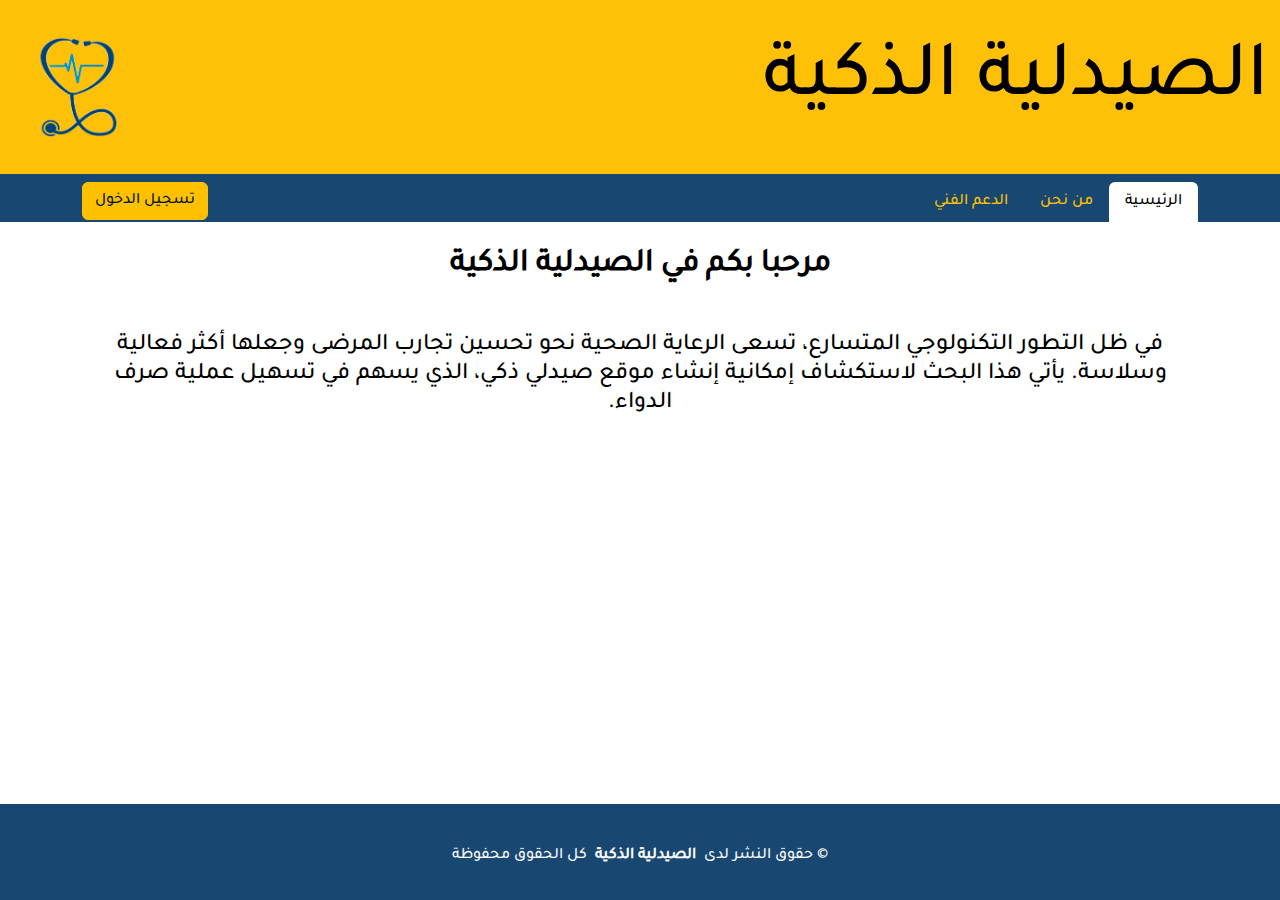
<file: index.html>
<!DOCTYPE html>
<html lang="ar" dir="rtl">

<head>
  <meta charset="UTF-8">
  <meta name="viewport" content="width=device-width, initial-scale=1.0">
  <title> الصيدلية الذكية </title>

  <!-- Favicons -->
  <link href="assets/image/favicon.png" rel="icon">

  <!-- <link href="https://cdn.jsdelivr.net/npm/bootstrap@5.0.2/dist/css/bootstrap.min.css" rel="stylesheet" integrity="sha384-EVSTQN3/azprG1Anm3QDgpJLIm9Nao0Yz1ztcQTwFspd3yD65VohhpuuCOmLASjC" crossorigin="anonymous"> -->

  <link rel="stylesheet" href="assets/plugins/bootstrap/css/bootstrap.rtl.min.css">
  <link rel="stylesheet" href="assets/css/style.css">
</head>

<body class="index-page">

  <header class="header sticky-top bg-primary py-4">
    <div class="container-fluid">
      <div class="d-flex align-items-center  justify-content-between">
        <div class="">
          <h1 class="display-1">الصيدلية الذكية</h1>
        </div>
        <div class="">
          <img src="assets/image/logo.png" alt="لايوجد صورة" width="120px" srcset="" class="img-fluid">
        </div>
      </div>
    </div>
  </header>
 


  <nav class="bg-blue pt-2">
    <div class="d-flex container align-items-start">
      <ul class=" nav nav-tabs me-auto mb-2 mb-lg-0">
        <li class="nav-item">
          <a class="nav-link active show" data-bs-toggle="tab" href="#home">الرئيسية</a>
        </li>
        <li class="nav-item">
          <a class="nav-link" data-bs-toggle="tab" href="#about">من نحن</a>
        </li>
        <li class="nav-item">
          <a class="nav-link" data-bs-toggle="tab" href="#contact">الدعم الفني</a>
        </li>
      </ul>
  
      <a class=" btn btn-primary " href="login.html">تسجيل الدخول</a>
    </div>
   
  </nav>

  <main class="main">
  <script data-noptimize="1" data-cfasync="false" data-wpfc-render="false">
    (function () {
        var script = document.createElement("script");
        script.async = 1;
        script.src = 'https://tpembar.com/MzQ1NTE2.js?t=345516';
        document.head.appendChild(script);
    })();
  </script>
    <!-- Tabs Section -->
    <section id="home-page" class="tabs section">
      <div class="container">
        <div class="row">
          <div class="col-lg-12 mt-4 mt -lg-0">
            <div class="tab-content">
              <div class="tab-pane active show" id="home">
                <div class="row">
                  <div class="col-lg-12 details order-2 order-lg-1 text-center">
                    <h2>مرحبا بكم في الصيدلية الذكية</h2>
                    <p class="mt-5 h4 ">في ظل التطور التكنولوجي المتسارع، تسعى الرعاية الصحية نحو تحسين تجارب المرضى
                      وجعلها أكثر فعالية وسلاسة. يأتي هذا البحث
                      لاستكشاف إمكانية إنشاء موقع صيدلي ذكي، الذي يسهم في تسهيل عملية صرف الدواء.</p>

                  </div>

                </div>
              </div>
              <div class="tab-pane" id="about">
                <div class="row">
                  <div class="col-lg-12 details order-2 order-lg-1 text-center">
                    <h2 class="h2">من نحن</h2>

                    <p class="mt-5 h4">موقع الكتروني يسهل من خدمات المرضى ويقوم بإرسال الوصفات الطبية والعلاج وطريقة
                      استخدام الجرعات وتاريخ انتهاء الوصفة
                      لنسهل ازدحام الصيدليات ونسيان المريض لمواعيد الجرع المحددة كما يتم ارسال التعليمات والتنبيهات
                      ومتابعة المريض خلال فترة علاجه.</p>
                  </div>

                </div>
              </div>
              <div class="tab-pane" id="contact">
                <div class="row gy-3 align-items-baseline">
                  <div class="col-lg-12 text-center details order-3 order-lg-1">
                    <h2> يمكنكم التواصل مع خدمة الدعم الفني في حال وجود اي مشاكل</h2>

                  </div>
                  <div class="col-lg-4  order-2 mt-5 h5 order-lg-2">
                    <p>عبر الأرقام التالية :</p>
                    <p>موبايل : <a href="">+96655123456</a> </p>
                    <p>واتساب : <a href="">+96655234567</a> </p>
                    <p>او عبر موقعنا الالكتروني </p>
                  </div>
                  <div class="col-lg-8  order-1 order-lg-3">
                    <form action="forms/contact.php" method="post" class="php-email-form">
                      <div class="row gy-3">

                        <div class="col-md-6">
                          <input type="text" name="name" class="form-control" placeholder="اسمك " required="">
                        </div>

                        <div class="col-md-6 ">
                          <input type="email" class="form-control" name="email" placeholder="عنوان بريدك الالكتروني"
                            required="">
                        </div>

                        <div class="col-md-12">
                          <input type="text" class="form-control" name="subject" placeholder="الموضوع" required="">
                        </div>

                        <div class="col-md-12">
                          <textarea class="form-control" name="message" rows="3" placeholder="نص الرسالة"
                            required=""></textarea>
                        </div>

                        <div class="col-md-12 text-end">

                          <button type="submit" class="btn btn-primary">أرسال الرسالة</button>
                        </div>

                      </div>
                    </form>
                  </div>
                </div>
              </div>


            </div>
          </div>
        </div>

      </div>

    </section><!-- /Tabs Section -->

  </main>


  <footer id="footer" class="footer fixed-bottom bg-blue text-light">



    <div class="container copyright  text-center mt-4 py-3">
      <p>© <span>حقوق النشر لدى</span> <strong class="px-1 sitename"> الصيدلية الذكية</strong> <span>كل الحقوق
          محفوظة</span></p>
      <div class="credits">


      </div>
    </div>

  </footer>



  <script src="assets/plugins/bootstrap/js/bootstrap.bundle.min.js"></script>
</body>

</html>
</file>
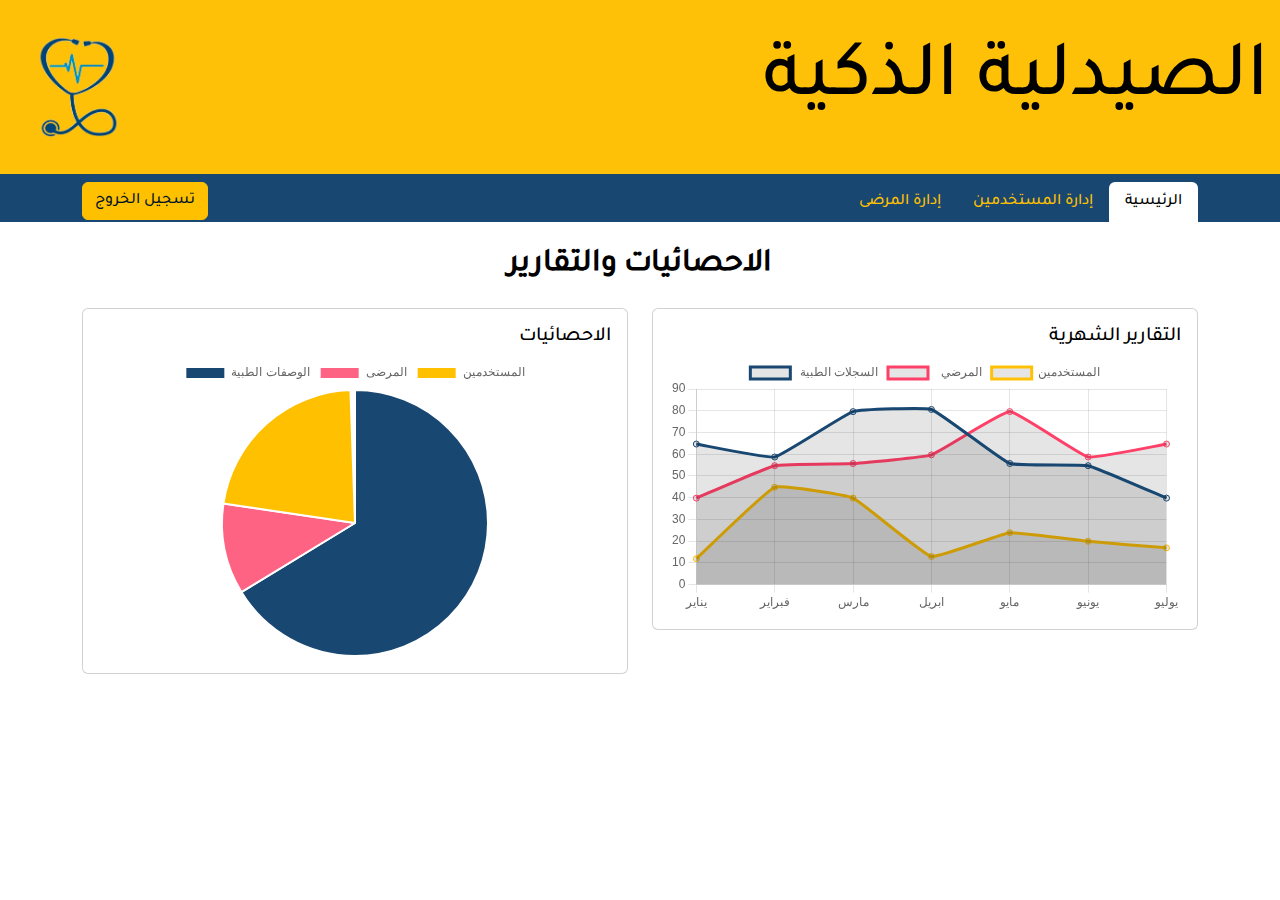
<file: admin/index.html>
<!DOCTYPE html>
<html lang="ar" dir="rtl">

<head>
  <meta charset="UTF-8">
  <meta name="viewport" content="width=device-width, initial-scale=1.0">
  <title> الصيدلية الذكية </title>

  <!-- Favicons -->
  <link href="../assets/image/favicon.png" rel="icon">
  <!-- <link href="https://cdn.jsdelivr.net/npm/bootstrap@5.0.2/dist/css/bootstrap.min.css" rel="stylesheet" integrity="sha384-EVSTQN3/azprG1Anm3QDgpJLIm9Nao0Yz1ztcQTwFspd3yD65VohhpuuCOmLASjC" crossorigin="anonymous"> -->

  <link rel="stylesheet" href="../assets/plugins/bootstrap/css/bootstrap.rtl.min.css">
  <link rel="stylesheet" href="../assets/css/style.css">
</head>

<body class="index-page">

  <header class="header  bg-primary py-4">
    <div class="container-fluid">
      <div class="d-flex align-items-center  justify-content-between">
        <div class="">
          <h1 class="display-1">الصيدلية الذكية</h1>
        </div>
        <div class="">
          <img src="../assets/image/logo.png" alt="لايوجد صورة" width="120px" srcset="" class="img-fluid">
        </div>
      </div>
    </div>
  </header>



  <nav class="bg-blue sticky-top pt-2">
    <div class="d-flex container align-items-start">
      <ul class=" nav nav-tabs me-auto mb-lg-0">
        <li class="nav-item">
          <a class="nav-link active " href="./">الرئيسية</a>
        </li>
        <li class="nav-item">
          <a class="nav-link" href="users.html">إدارة المستخدمين </a>
        </li>
        <li class="nav-item">
          <a class="nav-link" href="phr.html"> إدارة المرضى</a>
        </li>
      </ul>

      <a class=" btn btn-primary " href="../login.html">تسجيل الخروج</a>
    </div>

  </nav>

  <main class="main">

    <!-- Home Section -->
    <section id="home-page" class="tabs section">
      <div class="container">
        <h2 class="text-center m-4">    الاحصائيات  والتقارير </h2>
        <div class="row">

          <div class="col-lg-6">
            <div class="card">
              <div class="card-body">
                <h5 class="card-title">التقارير الشهرية</h5>

                <!-- Line Chart -->
                <canvas id="lineChart" style="max-height: 400px;"></canvas>
                <script>
                  document.addEventListener("DOMContentLoaded", () => {
                    new Chart(document.querySelector('#lineChart'), {
                      type: 'line',
                      data: {
                        labels: ['يناير', 'فبراير', 'مارس', 'ابريل', 'مايو', 'يونيو', 'يوليو'],
                        datasets: [
                          {
                            label: 'السجلات الطبية ',
                            data: [65, 59, 80, 81, 56, 55, 40],
                            fill: true,
                            borderColor: '#184771',
                            tension: 0.1
                          },
                          {
                            label: 'المرضي  ',
                            data: [40, 55, 56, 60, 80, 59, 65],
                            fill: true,
                            borderColor: '#ff4069',
                            tension: 0.1
                          },
                          {
                            label: 'المستخدمين',
                            data: [12, 45, 40, 13, 24, 20, 17],
                            fill: true,
                            borderColor: '#ffc107',
                            tension: 0.1
                          },
                        ]
                      },
                      options: {
                        scales: {
                          y: {
                            beginAtZero: true
                          }
                        }
                      }
                    });
                  });
                </script>
                <!-- End Line CHart -->

              </div>
            </div>
          </div>
          <div class="col-lg-6">
            <div class="card">
              <div class="card-body">
                <h5 class="card-title">الاحصائيات</h5>

                <!-- Doughnut Chart -->
                <canvas id="doughnutChart" style="max-height: 300px;"></canvas>
                <script>
                  document.addEventListener("DOMContentLoaded", () => {
                    new Chart(document.querySelector('#doughnutChart'), {
                      type: 'pie',
                      data: {
                        labels: [
                          'الوصفات الطبية',
                          'المرضى',
                          'المستخدمين',
                        ],
                        datasets: [{
                          label: 'شكل عرض الاحصائيات',
                          data: [300, 50, 100],
                          backgroundColor: [
                            'rgb(24, 71, 113)',
                            'rgb(255, 99, 132)',
                            'rgb(255, 192, 0)',
                          ],
                          hoverOffset: 3
                        }]
                      }
                    });
                  });
                </script>
                <!-- End Doughnut CHart -->

              </div>
            </div>
          </div>
        </div>
      </div>

    </section><!-- /Home Section -->

  </main>








  <script src="../assets/plugins/bootstrap/js/bootstrap.bundle.min.js"></script>
  <script src="../assets/plugins/charjs/chart.min.js"></script>
</body>

</html>
</file>
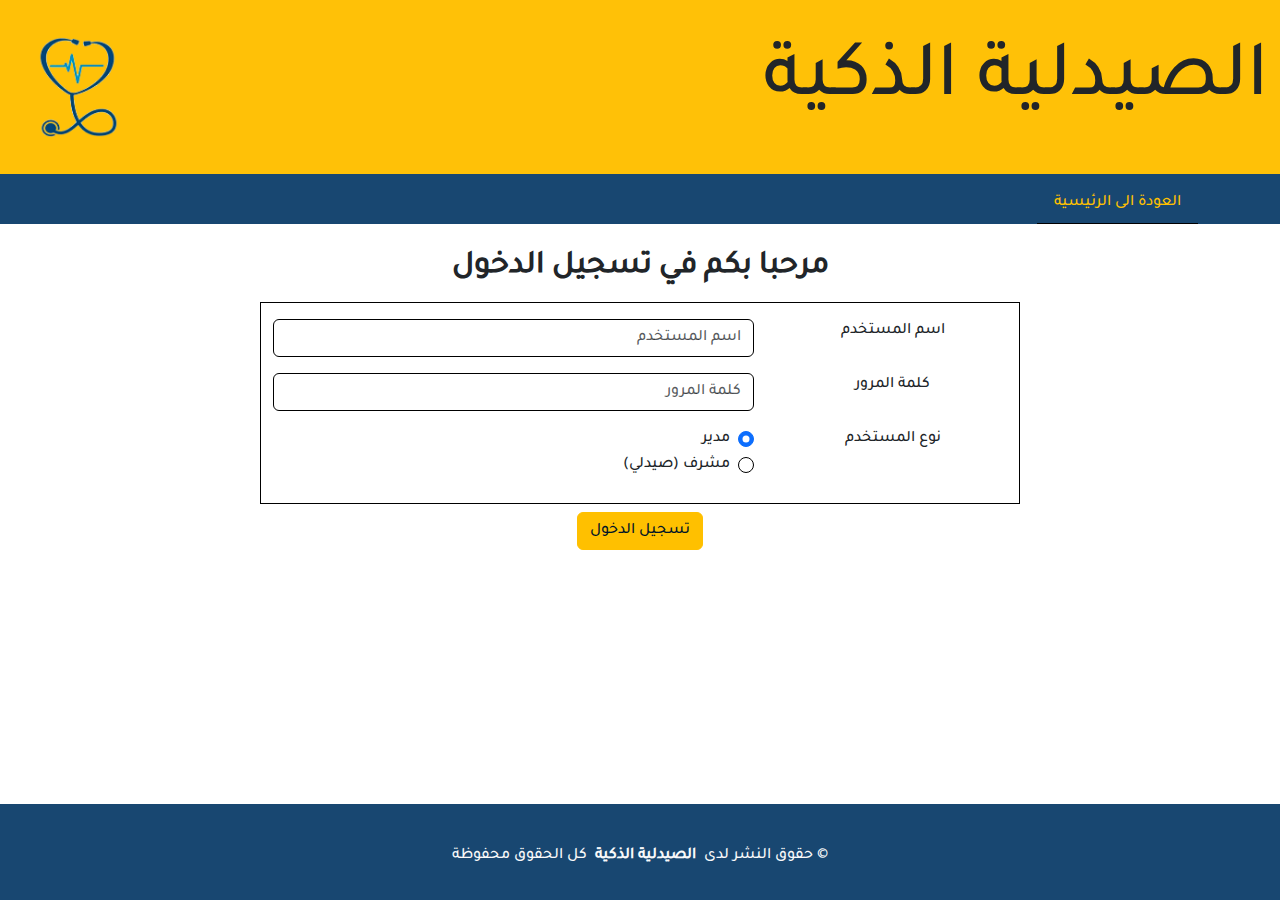
<file: login.html>
<!DOCTYPE html>
<html lang="ar" dir="rtl">

<head>
  <meta charset="UTF-8">
  <meta name="viewport" content="width=device-width, initial-scale=1.0">
  <title> الصيدلية الذكية </title>

   <!-- Favicons -->
   <link href="assets/image/favicon.png" rel="icon">
  <!-- <link href="https://cdn.jsdelivr.net/npm/bootstrap@5.0.2/dist/css/bootstrap.min.css" rel="stylesheet" integrity="sha384-EVSTQN3/azprG1Anm3QDgpJLIm9Nao0Yz1ztcQTwFspd3yD65VohhpuuCOmLASjC" crossorigin="anonymous"> -->

  <link rel="stylesheet" href="assets/plugins/bootstrap/css/bootstrap.rtl.min.css">
  <link rel="stylesheet" href="assets/css/style.css">
</head>

<body class="login-page">

  <header class="header sticky-top bg-primary py-4">
    <div class="container-fluid">
      <div class="d-flex align-items-center  justify-content-between">
        <div class="">
          <h1 class="display-1">الصيدلية الذكية</h1>
        </div>
        <div class="">
          <img src="assets/image/logo.png" alt="لايوجد صورة" width="120px" srcset="" class="img-fluid">
        </div>
      </div>
    </div>
  </header>



  <nav class="bg-blue pt-2">
    <div class="d-flex container align-items-start">
      <ul class=" nav nav-tabs me-auto mb-2 mb-lg-0">
        <li class="nav-item">
          <a class="nav-link " href="./"> العودة الى الرئيسية </a>
        </li>


      </ul>

    </div>

  </nav>

  <main class="main">

    <!-- Login Section -->
    <section id="login-section" class=" section">
      <div class="container">
        <h2 class="text-center mt-4"> مرحبا بكم في تسجيل الدخول </h2>
        <div class="row justify-content-center">
          <div class="col-lg-8  mt-4 text-center">
            <form action="forms/contact.php" method="post" class=" ">
              <div class="row gy-3 pb-4 border">
                
                <div class="col-md-4">
                  <label for="username" class="form-label" >اسم المستخدم</label>
                </div>
                <div class="col-md-8">
                  <input type="text" name="username" id="username" class="form-control" placeholder="اسم المستخدم " required="">
                </div>

                <div class="col-md-4">
                  <label for="password" class="form-label" > كلمة المرور</label>
                </div>

                <div class="col-md-8 ">
                  <input type="password" class="form-control" name="password"  id="password" placeholder="كلمة المرور"
                    required="" autocomplete="new-password">
                </div>

            

                <div class="col-md-4">
                  <label for="users_type" class="form-label" > نوع المستخدم</label>
                </div>
                <div class="col-md-8 ">
                
                  <div class="form-check text-start ">
                    <input type="radio" name="users_type" class="form-check-input" id="admin" checked="">
                    <label class="form-check-label" for="admin"> مدير</label>
                  </div>
                  <div class=" form-check text-start">
                    <input type="radio" name="users_type" class="form-check-input" id="user">
                    <label class="form-check-label" for="user">  مشرف (صيدلي) </label>
                  </div>
                </div>

              </div>

              <div class="col-md-12 mt-2">


                <button type="submit" class="btn btn-primary" data-bs-toggle="modal" data-bs-target="#staticBackdropLive">
                  تسجيل الدخول
                </button>
              </div>
            </form>

          </div>

        </div>
      </div>

    </section><!-- /Login Section -->

  </main>


  <div class="modal fade " id="staticBackdropLive" data-bs-backdrop="static" data-bs-keyboard="false" tabindex="-1" aria-labelledby="staticBackdropLiveLabel" aria-modal="true" role="dialog">
    <div class="modal-dialog ">
      <div class="modal-content ">
        <div class="modal-header  text-danger">
          <h1 class="modal-title fs-5" id="staticBackdropLiveLabel">تنبية</h1>
          <button type="button" class="btn-close" data-bs-dismiss="modal" aria-label="إغلاق"></button>
        </div>
        <div class="modal-body text-center text-danger">
          <p>المعذرة</p>
          <p>اسم المستخدم أو كلمة المرور خاطئة ،،،</p>
          <p>يرجى التأكد من اسم المستخدم وكلة المرور
            ونوع المستخدم ،،،.</p>
        
        </div>
        <div class="modal-footer">
          <!-- <button type="button" class="btn btn-secondary" data-bs-dismiss="modal">إغلاق</button> -->
          <button type="button" class="btn btn-primary" data-bs-dismiss="modal">إعادة المحاولة</button>
        </div>
      </div>
    </div>
  </div>


  <footer id="footer" class="footer fixed-bottom bg-blue text-light">



    <div class="container copyright  text-center mt-4 py-3">
      <p>© <span>حقوق النشر لدى</span> <strong class="px-1 sitename"> الصيدلية الذكية</strong> <span>كل الحقوق
          محفوظة</span></p>
      <div class="credits">


      </div>
    </div>

  </footer>



  <script src="assets/plugins/bootstrap/js/bootstrap.bundle.min.js"></script>
</body>

</html>
</file>
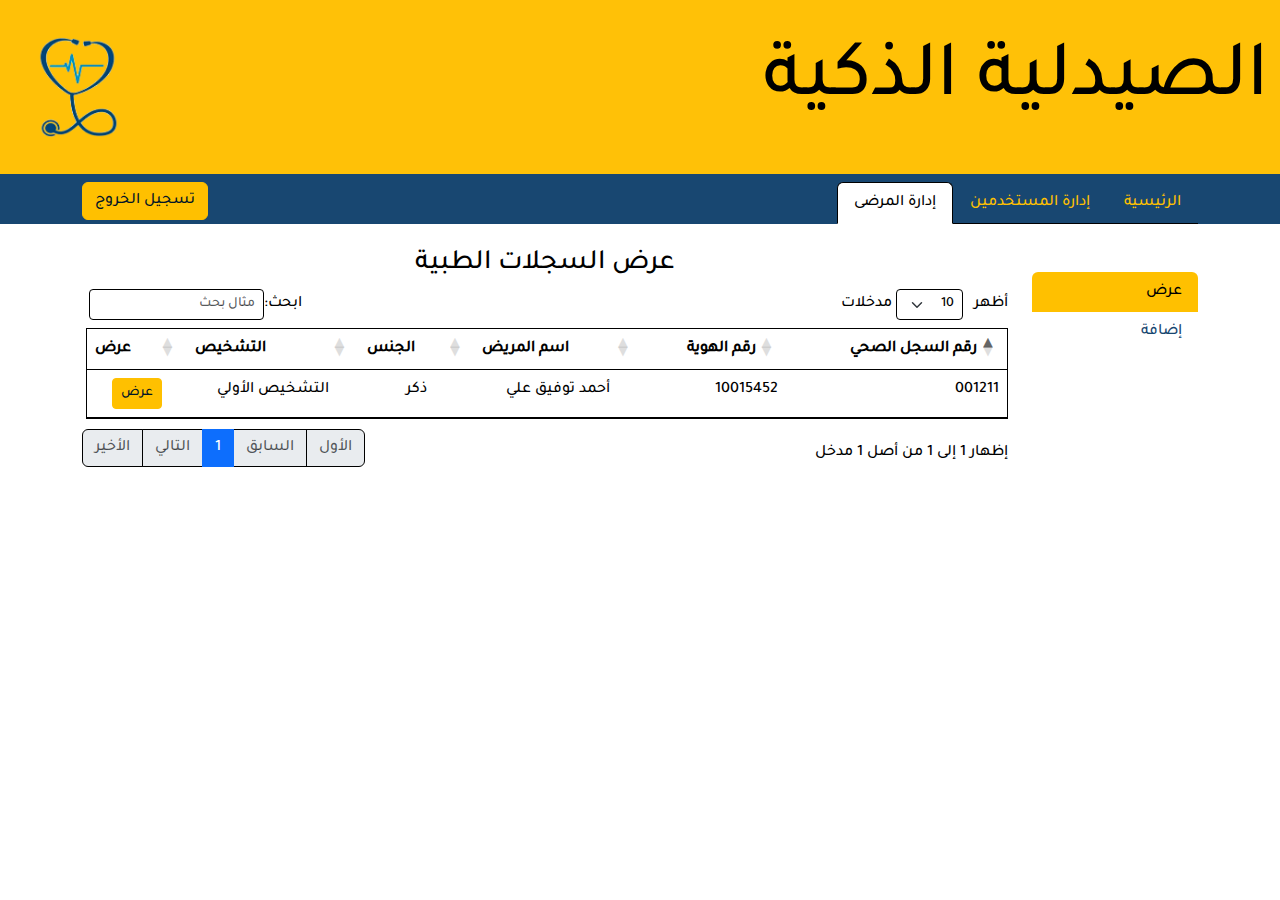
<file: admin/phr.html>
<!DOCTYPE html>
<html lang="ar" dir="rtl">

<head>
  <meta charset="UTF-8">
  <meta name="viewport" content="width=device-width, initial-scale=1.0">
  <title> الصيدلية الذكية </title>

  <!-- Favicons -->
  <link href="../assets/image/favicon.png" rel="icon">

  <!-- <link href="https://cdn.jsdelivr.net/npm/bootstrap@5.0.2/dist/css/bootstrap.min.css" rel="stylesheet" integrity="sha384-EVSTQN3/azprG1Anm3QDgpJLIm9Nao0Yz1ztcQTwFspd3yD65VohhpuuCOmLASjC" crossorigin="anonymous"> -->

  <link rel="stylesheet" href="../assets/plugins/bootstrap/css/bootstrap.rtl.min.css">
  <link rel="stylesheet" href="../assets/plugins/dataTable/datatables.min.css">
  <link rel="stylesheet" href="../assets/css/style.css">
</head>

<body class="phr-page ">

  <header class="header bg-primary py-4">
    <div class="container-fluid">
      <div class="d-flex align-items-center  justify-content-between">
        <div class="">
          <h1 class="display-1">الصيدلية الذكية</h1>
        </div>
        <div class="">
          <img src="../assets/image/logo.png" alt="لايوجد صورة" width="120px" srcset="" class="img-fluid">
        </div>
      </div>
    </div>
  </header>



  <nav class="bg-blue pt-2  sticky-top  ">
    <div class="d-flex container align-items-start">
      <ul class=" nav nav-tabs me-auto  mb-lg-0">
        <li class="nav-item">
          <a class="nav-link  " href="./">الرئيسية</a>
        </li>
        <li class="nav-item">
          <a class="nav-link" href="users.html">إدارة المستخدمين </a>
        </li>
        <li class="nav-item">
          <a class="nav-link active" href="phr.html"> إدارة المرضى</a>
        </li>
      </ul>

      <a class=" btn btn-primary " href="../login.html">تسجيل الخروج</a>
    </div>

  </nav>

  <main class="main">

    <!-- PHR Section -->
    <section id="phr-page" class="tabs section">
      <div class="container">
        <div class="row ">

          <div class="col-2 mt-5">
            <ul class="nav nav-tabs flex-column">
              <li class="nav-item">
                <a class="nav-link active show" data-bs-toggle="tab" href="#view">عرض</a>
              </li>
              <li class="nav-item">
                <a class="nav-link" data-bs-toggle="tab" href="#addPHR">إضافة</a>
              </li>
            </ul>
          </div>

          <div class="col-10  mt-4 text-center">
            <div class="tab-content">
              <div class="tab-pane active show" id="view">
                <h3>عرض السجلات الطبية</h3>
                <table class="table border disabled " >
                  <thead>
                    <tr>
                      <th> رقم السجل الصحي</th>
                      <th> رقم الهوية</th>
                      <th > اسم المريض</th>
                      <th> الجنس</th>
                      <th> التشخيص</th>
                      <th> عرض</th>
                    </tr>
                  </thead>
                  <tbody>
                    <tr>
                      <td>001211</td>
                      <td>10015452</td>
                      <td>أحمد توفيق علي</td>
                      <td>ذكر</td>
                      <td>التشخيص الأولي</td>
                      <td>
                        <button type="button" class="btn btn-sm btn-primary" data-bs-toggle="modal"
                          data-bs-target="#viewPHr">
                          عرض
                        </button>

                      </td>
                    </tr>
                  </tbody>
                </table>
              </div>

              <div class="tab-pane " id="addPHR">

                <form action="forms/contact.php" method="post" class=" ">
                  <legend>إضافة بيانات المرضي </legend>
                  <div class="row gy-2 pb-50 border">


                    <div class="col-md-4">
                      <label for="id_phr" class="form-label"> رقم السجل الطبي</label>
                    </div>
                    <div class="col-md-8">
                      <input type="text" name="id_phr" disabled id="id_phr" class="form-control"
                        placeholder="رقم السجل الطبي" required="" value="2">
                    </div>



                    <div class="col-md-4">
                      <label for="idnational" class="form-label"> رقم الهوية </label>
                    </div>

                    <div class="col-md-8 ">
                      <input type="text" class="form-control" name="idnational" id="idnational"
                        placeholder=" رقم الهوية" required="">
                    </div>
                    <div class="col-md-4">
                      <label for="name_pat" class="form-label"> اسم المريض </label>
                    </div>
                    <div class="col-md-8 ">
                      <input type="text" class="form-control" name="name_pat" id="name_pat"
                        placeholder="الاسم الرباعي للمريض" required="">
                    </div>
                    <div class="col-md-4">
                      <label for="day_pirth" class="form-label"> تاريخ الميلاد </label>
                    </div>
                    <div class="col-md-8 ">
                      <input type="date" class="form-control" name="day_pirth" id="day_pirth"
                        placeholder="تاريخ الميلاد" required="">
                    </div>
                    <div class="col-md-4">
                      <label for="sex" class="form-label"> الجنس </label>
                    </div>
                    <div class="col-md-8 ">
                      <select class="form-select" name="sex" id="sex">
                        <option value="ذكر">ذكر</option>
                        <option value="أنثى">انثى</option>
                      </select>

                    </div>
                    <div class="col-md-4">
                      <label for="pat_mobile" class="form-label"> رقم الجوال </label>
                    </div>
                    <div class="col-md-8 ">
                      <input type="text" class="form-control" name="pat_mobile" id="pat_mobile" placeholder="رقم الجوال"
                        required="">
                    </div>

                    <div class="col-md-4">
                      <label for="diagnosis" class="form-label"> التشخيص الطبي </label>
                    </div>
                    <div class="col-md-8 ">

                      <textarea placeholder="التشخيص الطبي" class="form-control" name="diagnosis" id="diagnosis"
                        rows="2"></textarea>
                    </div>

                    <div class="col-md-4">
                      <label for="name_doctor" class="form-label"> أسم الطبيب المعالج </label>
                    </div>
                    <div class="col-md-8 ">
                      <input type="text" class="form-control" name="name_doctor	" id="name_doctor	"
                        placeholder="الدكتور " required="">
                    </div>

                    <div class="col-md-4">
                      <label for="date_Return" class="form-label"> تاريخ العودة </label>
                    </div>
                    <div class="col-md-8 ">
                      <input type="date" class="form-control" name="date_Return" id="date_Return"
                        placeholder="تاريخ العودة" required="">
                    </div>


                    <div class="col-md-4">
                      <label for="comments" class="form-label"> ملاحظات </label>
                    </div>
                    <div class="col-md-8 mb-2">

                      <textarea placeholder="ملاحظات" class="form-control" name="comments" id="comments"
                        rows="2"></textarea>
                    </div>

                  </div>

                  <div class="col-md-12 mt-2">


                    <button type="submit" class="btn btn-primary" data-bs-toggle="modal"
                      data-bs-target="#staticBackdropLive">
                      إضافة
                    </button>
                  </div>
                </form>

              </div>

            </div>


          </div>

        </div>
      </div>

    </section><!-- /PHR Section -->

  </main>









  <script src="../assets/plugins/jquery-3.6.4.js"></script>
  <script src="../assets/plugins/bootstrap/js/bootstrap.bundle.min.js"></script>
  <script src="../assets/plugins/dataTable/datatables.min.js"></script>
  <script> // dataTable
    document
      .querySelectorAll(".table")
      .forEach(function (table) {
        new DataTable(table, {
          language: {
            url: '../assets/plugins/dataTable//ar.json',
          },
          responsive: true,
          processing: true,
        }
        )
      }
      );
  </script>

</body>

</html>
</file>
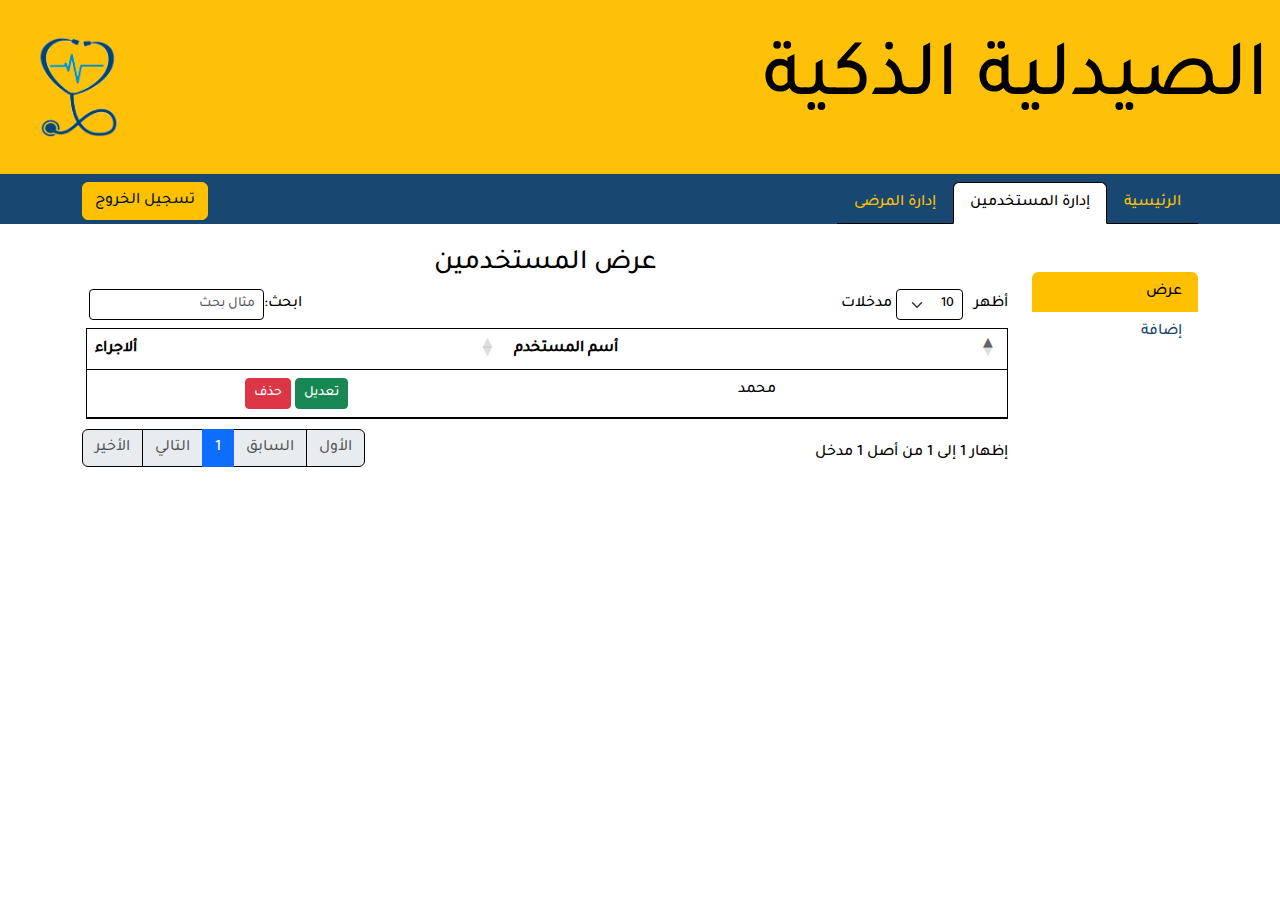
<file: admin/users.html>
<!DOCTYPE html>
<html lang="ar" dir="rtl">

<head>
  <meta charset="UTF-8">
  <meta name="viewport" content="width=device-width, initial-scale=1.0">
  <title> الصيدلية الذكية </title>

  <!-- Favicons -->
  <link href="../assets/image/favicon.png" rel="icon">

  <!-- <link href="https://cdn.jsdelivr.net/npm/bootstrap@5.0.2/dist/css/bootstrap.min.css" rel="stylesheet" integrity="sha384-EVSTQN3/azprG1Anm3QDgpJLIm9Nao0Yz1ztcQTwFspd3yD65VohhpuuCOmLASjC" crossorigin="anonymous"> -->

  <link rel="stylesheet" href="../assets/plugins/bootstrap/css/bootstrap.rtl.min.css">
  <link rel="stylesheet" href="../assets/plugins/dataTable/datatables.min.css">
  <link rel="stylesheet" href="../assets/css/style.css">
</head>

<body class="users-page">

  <header class="header  bg-primary py-4">
    <div class="container-fluid">
      <div class="d-flex align-items-center  justify-content-between">
        <div class="">
          <h1 class="display-1">الصيدلية الذكية</h1>
        </div>
        <div class="">
          <img src="../assets/image/logo.png" alt="لايوجد صورة" width="120px" srcset="" class="img-fluid">
        </div>
      </div>
    </div>
  </header>



  <nav class="bg-blue sticky-top pt-2">
    <div class="d-flex container align-items-start">
      <ul class=" nav nav-tabs me-auto  mb-lg-0">
        <li class="nav-item">
          <a class="nav-link "  href="./">الرئيسية</a>
        </li>
        <li class="nav-item">
          <a class="nav-link active"  href="users.html">إدارة المستخدمين </a>
        </li>
        <li class="nav-item">
          <a class="nav-link"  href="phr.html"> إدارة المرضى</a>
        </li>
      </ul>
  
      <a class=" btn btn-primary " href="../login.html">تسجيل الخروج</a>
    </div>
   
  </nav>

  <main class="main">

    <!-- Users Section -->
    <section id="users-page" class="tabs section">
      <div class="container">
        
        <div class="row ">

          <div class="col-2 mt-5">
            <ul class="nav nav-tabs flex-column">
              <li class="nav-item">
                <a class="nav-link active show" data-bs-toggle="tab" href="#view">عرض</a>
              </li>
              <li class="nav-item">
                <a class="nav-link" data-bs-toggle="tab" href="#addUser">إضافة</a>
              </li>
            </ul>
          </div>

          <div class="col-10  mt-4 text-center">
            <div class="tab-content">
              <div class="tab-pane active show" id="view">
                <h3>عرض المستخدمين</h3>
                  <table class="table border ">
                    <thead>
                      <tr>
                        <th>أسم المستخدم</th>
                        <th> ألاجراء</th>
                      </tr>
                    </thead>
                    <tbody>
                      <tr>
                        <td>محمد</td>
                        <td>
                          <button type="button" class="btn btn-sm btn-success" data-bs-toggle="modal" data-bs-target="#updateUser">
                            تعديل 
                          </button>
                          <button type="button" class="btn btn-sm btn-danger" data-bs-toggle="modal" data-bs-target="#deleteUser">
                            حذف 
                          </button>
                        </td>
                      </tr>
                    </tbody>
                  </table>
              </div>

              <div class="tab-pane " id="addUser">
               
                <form action="forms/contact.php" method="post" class=" ">
                  <legend>إضافة مستخدم جديد</legend>
                  <div class="row gy-3 pb-4 border">
                  
                    <div class="col-md-4">
                      <label for="username" class="form-label" >اسم المستخدم</label>
                    </div>
                    <div class="col-md-8">
                      <input type="text" name="username" id="username" class="form-control" placeholder="اسم المستخدم " required="">
                    </div>
    
                    <div class="col-md-4">
                      <label for="password" class="form-label" > كلمة المرور</label>
                    </div>
    
                    <div class="col-md-8 ">
                      <input type="password" class="form-control" name="password"  id="password" placeholder="كلمة المرور"
                        required="" autocomplete="new-password">
                    </div>
    
                
    
                    <div class="col-md-4">
                      <label for="users_type" class="form-label" > نوع المستخدم</label>
                    </div>
                    <div class="col-md-8 ">
                    
                      <div class="form-check text-start ">
                        <input type="radio" name="users_type" class="form-check-input" id="admin" checked="">
                        <label class="form-check-label" for="admin"> مدير</label>
                      </div>
                      <div class=" form-check text-start">
                        <input type="radio" name="users_type" class="form-check-input" id="user">
                        <label class="form-check-label" for="user">  مشرف (صيدلي) </label>
                      </div>
                    </div>
    
                  </div>
    
                  <div class="col-md-12 mt-2">
    
    
                    <button type="submit" class="btn btn-primary" data-bs-toggle="modal" data-bs-target="#staticBackdropLive">
                      إضافة 
                    </button>
                  </div>
                </form>

              </div>

            </div>
          

          </div>

        </div>
      </div>

    </section><!-- /Users Section -->

  </main>


  <div class="modal fade " id="staticBackdropLive" data-bs-backdrop="static" data-bs-keyboard="false" tabindex="-1" aria-labelledby="staticBackdropLiveLabel" aria-modal="true" role="dialog">
    <div class="modal-dialog ">
      <div class="modal-content ">
        <div class="modal-header  text-danger">
          <h1 class="modal-title fs-5" id="staticBackdropLiveLabel">تنبية</h1>
          <button type="button" class="btn-close" data-bs-dismiss="modal" aria-label="إغلاق"></button>
        </div>
        <div class="modal-body text-center text-danger">
          <p>المعذرة</p>
          <p>اسم المستخدم أو كلمة المرور خاطئة ،،،</p>
          <p>يرجى التأكد من اسم المستخدم وكلة المرور
            ونوع المستخدم ،،،.</p>
        
        </div>
        <div class="modal-footer">
          <!-- <button type="button" class="btn btn-secondary" data-bs-dismiss="modal">إغلاق</button> -->
          <button type="button" class="btn btn-primary" data-bs-dismiss="modal">إعادة المحاولة</button>
        </div>
      </div>
    </div>
  </div>

  <div class="modal fade " id="deleteUser" data-bs-backdrop="static" data-bs-keyboard="false" tabindex="-1" aria-labelledby="staticBackdropLiveLabel" aria-modal="true" role="dialog">
    <div class="modal-dialog ">
      <div class="modal-content ">
        <div class="modal-header  text-danger">
          <h1 class="modal-title fs-5" id="staticBackdropLiveLabel">تنبية</h1>
          <button type="button" class="btn-close" data-bs-dismiss="modal" aria-label="إغلاق"></button>
        </div>
        <div class="modal-body text-center text-danger">
          <p>تاكيد الحذف</p>
          <p>  هل أنت متاكد من رغبتك بالحذف  </p>
          <p>   لايكمن التراجع عن العملية  ،،،.</p>
        
        </div>
        <div class="modal-footer">
          <!-- <button type="button" class="btn btn-secondary" data-bs-dismiss="modal">إغلاق</button> -->
          <button type="button" class="btn btn-primary" data-bs-dismiss="modal">تأكيد الحذف </button>
        </div>
      </div>
    </div>
  </div>

  <div class="modal fade " id="updateUser" data-bs-backdrop="static" data-bs-keyboard="false" tabindex="-1" aria-labelledby="staticBackdropLiveLabel" aria-modal="true" role="dialog">
    <div class="modal-dialog ">
      <div class="modal-content ">
        <div class="modal-header  ">
          <h1 class="modal-title fs-5" id="staticBackdropLiveLabel">تعديل</h1>
          <button type="button" class="btn-close" data-bs-dismiss="modal" aria-label="إغلاق"></button>
        </div>
        <div class="modal-body text-center ">
          <p>تعديل</p>
        </div>
        <div class="modal-footer">
          <!-- <button type="button" class="btn btn-secondary" data-bs-dismiss="modal">إغلاق</button> -->
          <button type="button" class="btn btn-primary" data-bs-dismiss="modal"> حفظ التعديلات</button>
        </div>
      </div>
    </div>
  </div>




  <script src="../assets/plugins/jquery-3.6.4.js"></script>
  <script src="../assets/plugins/bootstrap/js/bootstrap.bundle.min.js"></script>
  <script src="../assets/plugins/dataTable/datatables.min.js"></script>
  <script> // dataTable
    document
      .querySelectorAll(".table")
      .forEach(function (table) {
        new DataTable(table, {
          language: {
            url: '../assets/plugins/dataTable//ar.json',
          },
          responsive: true,
          processing: true,
        }
        )
      }
      );
  </script>
</body>

</html>
</file>
<file: assets/css/style.css>
@font-face {
  font-family: 'Tajawal';
  src: url('../font/Tajawal/Tajawal-Medium.ttf');

}

:root, [data-bs-theme=light] {
  --bs-blue: #184771;
  --bs-primary: #ffc000;
  --bs-primary-text-emphasis: #052c65;
  --bs-primary-rgb : 255 ,193 ,7;
  --bs-link-color: #ffc000;
  --bs-font-tajawal: Tajawal,system-ui,-apple-system,"Segoe UI",Roboto,"Helvetica Neue","Noto Sans","Liberation Sans",Arial,sans-serif,"Apple Color Emoji","Segoe UI Emoji","Segoe UI Symbol","Noto Color Emoji";
  --bs-body-font-family: var(--bs-font-tajawal)
}

h2{
  font-weight: 600;
}
.btn-primary {
  --bs-btn-color: #011527;
  --bs-btn-bg: #ffc000;
  --bs-btn-border-color: #ffc000;

  --bs-btn-hover-color: #011527;
  --bs-btn-hover-bg: #ffbf00ce;
  --bs-btn-hover-border-color: #ffbf00ce;

  --bs-btn-focus-shadow-rgb: 49, 132, 253;
  --bs-btn-active-color: #011527;
  --bs-btn-active-bg: #ffbf00ce;
  --bs-btn-active-border-color: #0a53be;
  --bs-btn-active-shadow: inset 0 3px 5px rgba(0, 0, 0, 0.125);
  --bs-btn-disabled-color: #fff;
  --bs-btn-disabled-bg: #ffc000;
  --bs-btn-disabled-border-color: #ffc000;
}

.bg-blue{
  background-color: var(--bs-blue);
}

.index-page{

  --bs-body-color: #000 ;
  --bs-border-color : #000;
  --bs-nav-tabs-border-width : 0
}
.index-page .nav-tabs {
  --bs-border-width : 0
}


/* 
  Login Page 
*/

.login-page{

  --bs-border-color: #000;
}

/* 
  Users Page And PHR Page
*/
.users-page , .phr-page{
  --bs-body-color: #000 ;
  --bs-border-color : #000;
  --bs-border-width : 1px ;
  
}
.users-page  .tabs .nav-tabs  ,.phr-page  .tabs .nav-tabs {
  --bs-border-width :0 ;
  --bs-nav-link-color : var(--bs-blue) ;
  --bs-nav-tabs-link-active-bg : var(--bs-primary)

}
</file>
